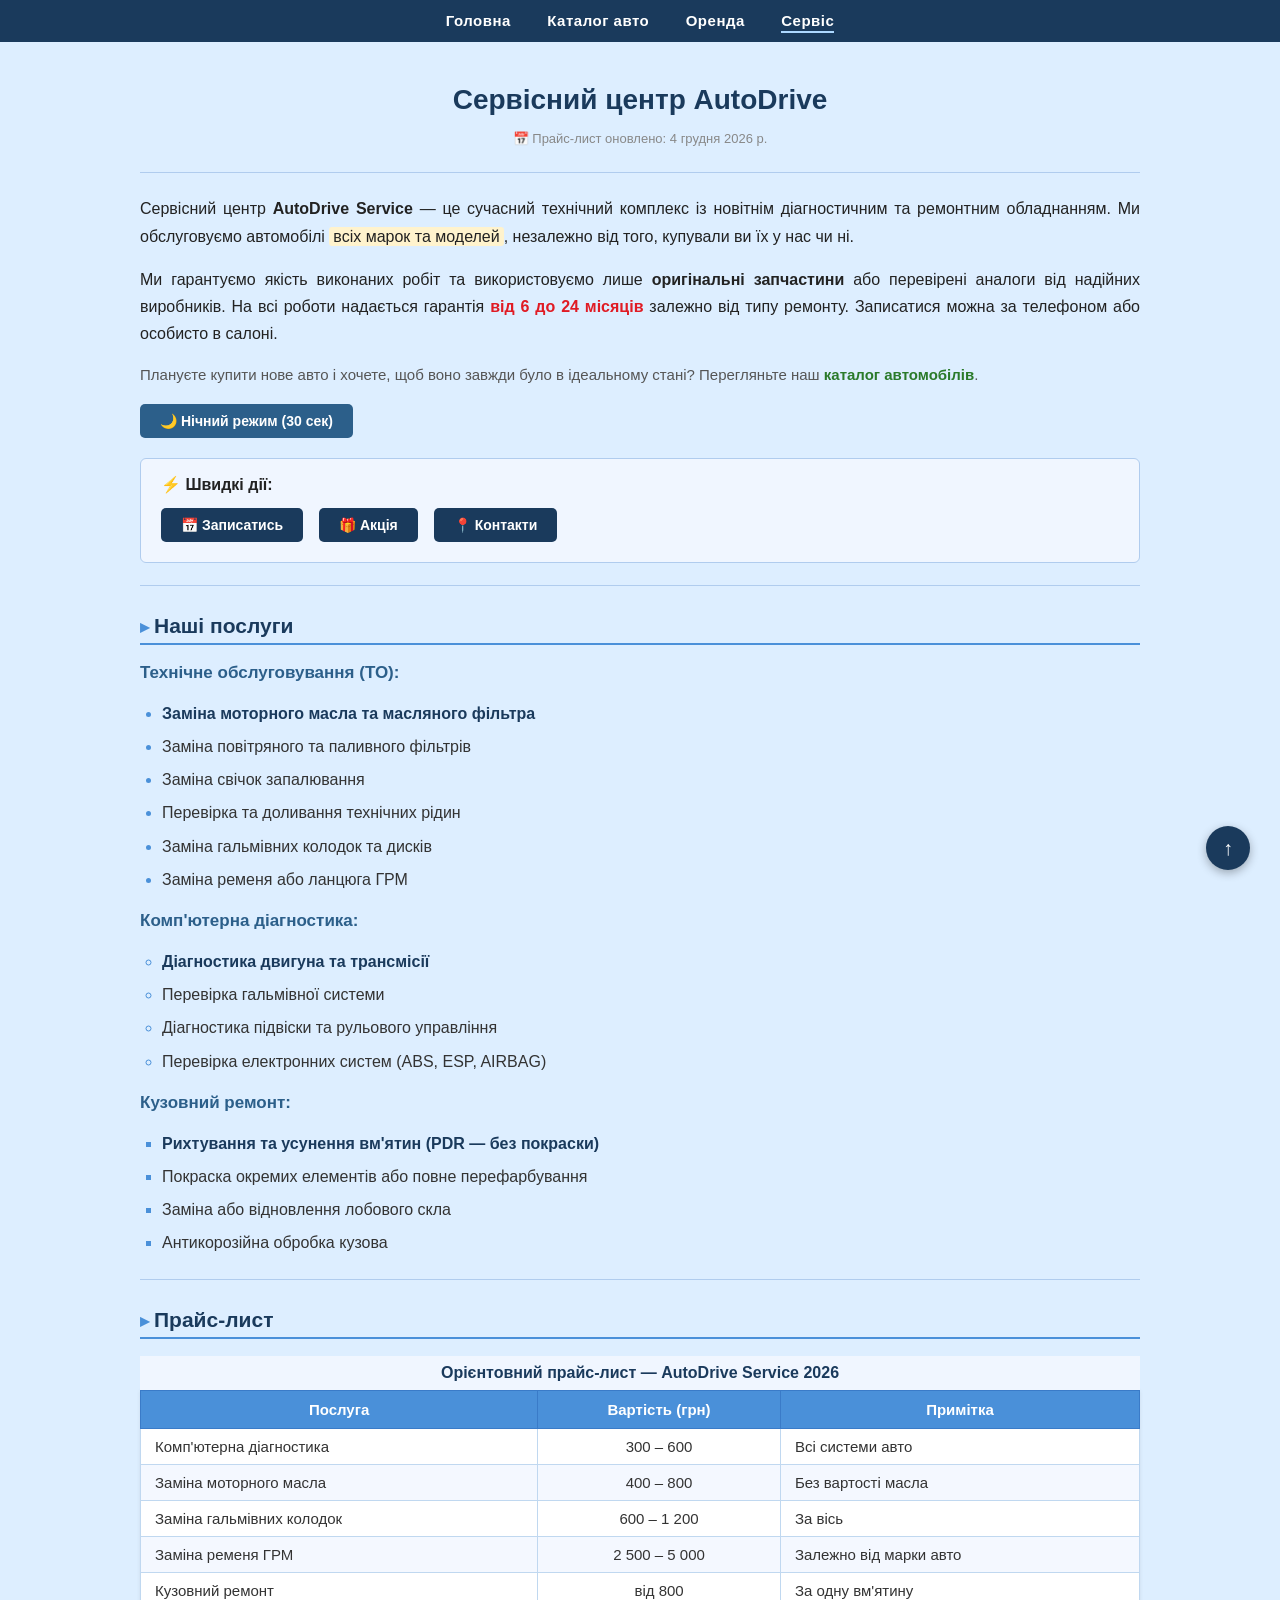
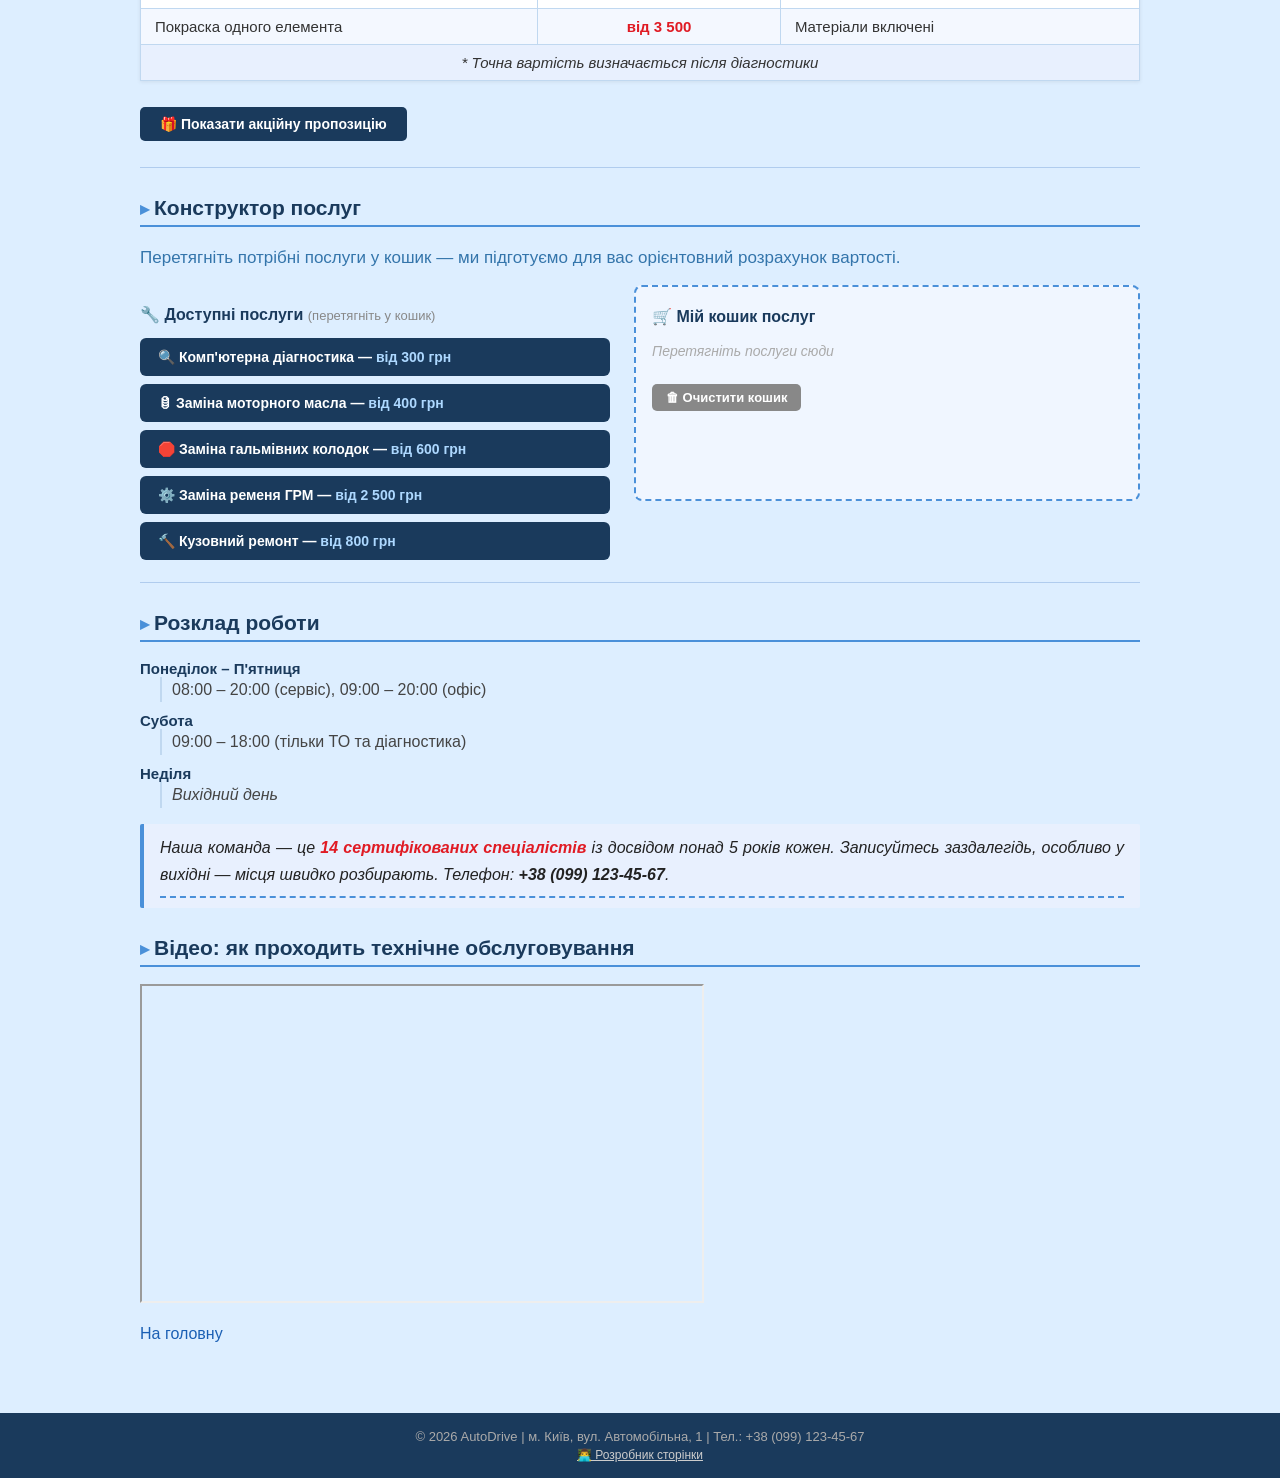
<file: Service.html>
<!DOCTYPE html>
<html>
<head>
    <meta charset="UTF-8">
    <title>AutoDrive — Сервіс</title>
    <link rel="stylesheet" href="style.css">
    <style>
        p a[href="Catalog.html"] {
            color: #2a7a2a;
            font-weight: bold;
        }
    </style>
</head>
<body>

    <div class="navbar">
        <a href="index.html" id="nav-index">Головна</a>
        <a href="Catalog.html" id="nav-Catalog">Каталог авто</a>
        <a href="Rent.html" id="nav-Rent">Оренда</a>
        <a href="Service.html" id="nav-Service">Сервіс</a>
    </div>

    <a href="#top" class="scroll-top-btn" title="На початок сторінки">↑</a>

    <div class="content">

        <h1 id="top">Сервісний центр AutoDrive</h1>

        <script>
            document.write("<p style='text-align:center; font-size:13px; color:#888; margin:4px 0 10px;'>📅 Прайс-лист оновлено: " + new Date().toLocaleDateString("uk-UA", {year:"numeric", month:"long", day:"numeric"}) + "</p>");
        </script>

        <hr>

        <p>
            Сервісний центр <b>AutoDrive Service</b> — це сучасний технічний комплекс із
            новітнім діагностичним та ремонтним обладнанням. Ми обслуговуємо автомобілі
            <span class="highlight-word">всіх марок та моделей</span>, незалежно від того, купували ви їх у нас чи ні.
        </p>

        <p>
            Ми гарантуємо якість виконаних робіт та використовуємо лише <b>оригінальні запчастини</b>
            або перевірені аналоги від надійних виробників. На всі роботи надається гарантія
            <span class="price-tag">від 6 до 24 місяців</span> залежно від типу ремонту.
            Записатися можна за телефоном або особисто в салоні.
        </p>

        <p style="font-size: 15px; color: #555555;">
            Плануєте купити нове авто і хочете, щоб воно завжди було в ідеальному стані?
            Перегляньте наш <a href="Catalog.html">каталог автомобілів</a>.
        </p>

        <button class="btn-js btn-night" id="night-mode-btn" onclick="toggleNightMode()">🌙 Нічний режим (30 сек)</button>

        <!-- Завдання 2.2 -->
        <div id="service-quick-menu" class="js-demo-block" style="margin-top:16px;">
            <b>⚡ Швидкі дії:</b>
            <div style="margin-top:10px; display:flex; gap:10px; flex-wrap:wrap;">
                <button class="btn-js" data-action="book"
                        data-tooltip="Записатись на ТО або ремонт онлайн чи за телефоном">
                    📅 Записатись
                </button>
                <button class="btn-js" data-action="promo"
                        data-tooltip="Переглянути поточну акційну пропозицію від AutoDrive Service">
                    🎁 Акція
                </button>
                <button class="btn-js" data-action="contacts"
                        data-tooltip="Перейти до розкладу роботи та контактів сервісного центру">
                    📍 Контакти
                </button>
            </div>
        </div>

        <hr>

        <h2><a name="services">Наші послуги</a></h2>

        <h3>Технічне обслуговування (ТО):</h3>
        <ul type="disc">
            <li>Заміна моторного масла та масляного фільтра</li>
            <li>Заміна повітряного та паливного фільтрів</li>
            <li>Заміна свічок запалювання</li>
            <li>Перевірка та доливання технічних рідин</li>
            <li>Заміна гальмівних колодок та дисків</li>
            <li>Заміна ременя або ланцюга ГРМ</li>
        </ul>

        <h3>Комп'ютерна діагностика:</h3>
        <ul type="circle">
            <li>Діагностика двигуна та трансмісії</li>
            <li>Перевірка гальмівної системи</li>
            <li>Діагностика підвіски та рульового управління</li>
            <li>Перевірка електронних систем (ABS, ESP, AIRBAG)</li>
        </ul>

        <h3>Кузовний ремонт:</h3>
        <ul type="square">
            <li>Рихтування та усунення вм'ятин (PDR — без покраски)</li>
            <li>Покраска окремих елементів або повне перефарбування</li>
            <li>Заміна або відновлення лобового скла</li>
            <li>Антикорозійна обробка кузова</li>
        </ul>

        <hr>

        <h2 id="prices">Прайс-лист</h2>

        <table border="1" cellspacing="3" cellpadding="10" width="100%">
            <caption>Орієнтовний прайс-лист — AutoDrive Service 2026</caption>
            <thead>
                <tr>
                    <th>Послуга</th>
                    <th>Вартість (грн)</th>
                    <th>Примітка</th>
                </tr>
            </thead>
            <tbody>
                <tr>
                    <td>Комп'ютерна діагностика</td>
                    <td align="center">300 – 600</td>
                    <td>Всі системи авто</td>
                </tr>
                <tr>
                    <td>Заміна моторного масла</td>
                    <td align="center">400 – 800</td>
                    <td>Без вартості масла</td>
                </tr>
                <tr>
                    <td>Заміна гальмівних колодок</td>
                    <td align="center">600 – 1 200</td>
                    <td>За вісь</td>
                </tr>
                <tr>
                    <td>Заміна ременя ГРМ</td>
                    <td align="center">2 500 – 5 000</td>
                    <td>Залежно від марки авто</td>
                </tr>
                <tr>
                    <td>Кузовний ремонт</td>
                    <td align="center">від 800</td>
                    <td>За одну вм'ятину</td>
                </tr>
                <tr>
                    <td>Покраска одного елемента</td>
                    <td align="center"><span class="price-tag">від 3 500</span></td>
                    <td>Матеріали включені</td>
                </tr>
                <tr bgcolor="#e8f0fe">
                    <td colspan="3" align="center">
                        <i>* Точна вартість визначається після діагностики</i>
                    </td>
                </tr>
            </tbody>
        </table>

        <button class="btn-js" id="show-promo-btn" onclick="showPromoBanner()">🎁 Показати акційну пропозицію</button>

        <hr>

        <h2 id="basket-section">Конструктор послуг</h2>
        <p>Перетягніть потрібні послуги у кошик — ми підготуємо для вас орієнтовний розрахунок вартості.</p>

        <div class="service-basket-wrapper">

            <div class="service-drag-list">
                <p class="service-drag-list-heading">
                    🔧 Доступні послуги <span>(перетягніть у кошик)</span>
                </p>
                <div class="service-drag-items">
                    <div class="service-drag-item"
                         data-name="Комп'ютерна діагностика" data-price="450"
                         data-tooltip="Повна діагностика всіх систем авто. Вартість від 300 до 600 грн.">
                        🔍 Комп'ютерна діагностика — <span>від 300 грн</span>
                    </div>
                    <div class="service-drag-item"
                         data-name="Заміна моторного масла" data-price="600"
                         data-tooltip="Заміна масла та масляного фільтра. Без вартості самого масла.">
                        🛢 Заміна моторного масла — <span>від 400 грн</span>
                    </div>
                    <div class="service-drag-item"
                         data-name="Заміна гальмівних колодок" data-price="900"
                         data-tooltip="Заміна колодок за одну вісь. Ціна залежить від марки авто.">
                        🛑 Заміна гальмівних колодок — <span>від 600 грн</span>
                    </div>
                    <div class="service-drag-item"
                         data-name="Заміна ременя ГРМ" data-price="3500"
                         data-tooltip="Складна операція. Вартість залежить від марки та моделі авто.">
                        ⚙️ Заміна ременя ГРМ — <span>від 2 500 грн</span>
                    </div>
                    <div class="service-drag-item"
                         data-name="Кузовний ремонт" data-price="800"
                         data-tooltip="Рихтування та усунення вм'ятин. Ціна за одну вм'ятину.">
                        🔨 Кузовний ремонт — <span>від 800 грн</span>
                    </div>
                </div>
            </div>

            <div id="service-basket" class="service-basket-zone">
                <p class="service-basket-heading">🛒 Мій кошик послуг</p>
                <div id="service-basket-list"></div>
                <p id="basket-empty-msg" class="basket-empty-msg">Перетягніть послуги сюди</p>
                <p id="basket-total" class="basket-total"></p>
                <button class="btn-js btn-clear" id="basket-clear-btn">🗑 Очистити кошик</button>
            </div>

        </div>

        <hr>

        <h2 id="schedule">Розклад роботи</h2>

        <dl>
            <dt>Понеділок – П'ятниця</dt>
            <dd>08:00 – 20:00 (сервіс), 09:00 – 20:00 (офіс)</dd>
            <dt>Субота</dt>
            <dd>09:00 – 18:00 (тільки ТО та діагностика)</dd>
            <dt>Неділя</dt>
            <dd><i>Вихідний день</i></dd>
        </dl>

        <p class="highlighted">
            Наша команда — це <span class="price-tag">14 сертифікованих спеціалістів</span>
            із досвідом понад 5 років кожен. Записуйтесь заздалегідь, особливо у вихідні —
            місця швидко розбирають. Телефон: <b>+38 (099) 123-45-67</b>.
        </p>

        <h2>Відео: як проходить технічне обслуговування</h2>
        <iframe src="https://www.youtube.com/embed/9qTgWzUU2w8" width="560" height="315" allowfullscreen></iframe>

        <br><br>
        <a href="index.html">На головну</a>

    </div>

    <div class="footer">
        &copy; 2026 AutoDrive | м. Київ, вул. Автомобільна, 1 | Тел.: +38 (099) 123-45-67
        <br>
        <span
            onclick="showDeveloperInfo('Герасименко', 'Матвій')"
            title="Натисніть, щоб дізнатись про розробника"
            style="cursor:pointer; font-size:12px; color:#cccccc; text-decoration:underline; margin-top:4px; display:inline-block;">
            👨‍💻 Розробник сторінки
        </span>
    </div>

    <script src="scripts.js"></script>
    <script>
        highlightActiveNav();
    </script>

</body>
</html>
</file>
<file: style.css>
body {
    font-family: Arial, sans-serif;
    font-size: 16px;
    color: #222222;
    background-color: #ddeeff;
    margin: 0;
    padding: 0;
}


.navbar {
    background-color: #1a3a5c;
    padding: 12px 30px;
    text-align: center;
}

.navbar a {
    color: #ffffff !important; 
    text-decoration: none;
    margin: 0 16px;
    font-size: 15px;
    font-weight: bold;
    letter-spacing: 0.5px;
}

.navbar a:hover {
    color: #add8ff !important;
    text-decoration: underline;
}

.content {
    max-width: 1000px;
    margin: 0 auto;
    padding: 20px 30px 40px;
}

.content > h2 {
    font-size: 21px;
    color: #1a3a5c;
    border-bottom: 2px solid #4a90d9;
    padding-bottom: 5px;
    margin-top: 28px;
}

h1 {
    font-size: 28px;
    color: #1a3a5c;
    text-align: center;
    margin: 20px 0 10px;
    line-height: 1.3;
}

h2 + p {
    font-size: 17px;
    color: #3475ab;
}

h3 {
    font-size: 17px;
    color: #2c5f8a;
    margin-top: 18px;
}

a:link {
    color: #1a5fb4;
    text-decoration: none;
}

a:visited {
    color: #813d9c;
}

a:hover {
    color: #e01b24;
    text-decoration: underline;
}

a:active {
    color: #ff6600;
    text-decoration: underline;
}

p {
    line-height: 1.7;
    margin-bottom: 12px;
    text-align: justify;
}

.highlighted {
    background-color: #e8f0fe;
    border-left: 4px solid #4a90d9;
    padding: 10px 16px;
    font-style: italic;
    border-radius: 2px;
}


.highlighted::after {
    content: "";
    display: block;
    margin-top: 8px;
    border-bottom: 2px dashed #4a90d9;
}

#contacts {
    background-color: #f0f6ff;
    border: 1px solid #b0ccee;
    padding: 14px 20px;
    border-radius: 4px;
    line-height: 1.9;
}

#why {
    color: #1a3a5c;
}

hr {
    border: none;
    border-top: 1px solid #b0ccee;
    margin: 22px 0;
}

ul {
    padding-left: 22px;
    margin-bottom: 14px;
}

ul li {
    margin-bottom: 6px;
    color: #333333;
    line-height: 1.7;
}

ul li::marker {
    color: #4a90d9;
}

ol {
    padding-left: 22px;
    margin-bottom: 14px;
}

ol li {
    margin-bottom: 6px;
    color: #333333;
    line-height: 1.7;
}

ol li::marker {
    color: #1a3a5c;
    font-weight: bold;
}

dl {
    margin-bottom: 14px;
}

dt {
    font-weight: bold;
    color: #1a3a5c;
    margin-top: 10px;
    font-size: 15px;
}

dd {
    margin-left: 20px;
    color: #444444;
    line-height: 1.6;
    border-left: 2px solid #c0d8f0;
    padding-left: 10px;
}

table {
    width: 100%;
    border-collapse: collapse;
    margin-bottom: 22px;
    background-color: #ffffff;
    font-size: 15px;
    box-shadow: 0 1px 4px rgba(0,0,0,0.08);
}

table caption {
    font-size: 16px;
    font-weight: bold;
    color: #1a3a5c;
    padding: 8px;
    text-align: center;
    background-color: #f0f6ff;
}

table th {
    background-color: #4a90d9;
    color: #ffffff;
    padding: 10px 14px;
    text-align: center;
    font-size: 15px;
    border: 1px solid #3a7bc8;
}

table td {
    padding: 9px 14px;
    border: 1px solid #c0d8f0;
    color: #333333;
}

.sp {
    text-align: center;
}

table tr:nth-child(even) td {
    background-color: #f4f8ff;
}

table tr:hover td {
    background-color: #ddeeff;
}

.footer {
    text-align: center;
    padding: 16px;
    background-color: #1a3a5c;
    color: #aaaaaa;
    font-size: 13px;
    margin-top: 30px;
}

.footer a {
    color: #aaaaaa;
}


ul li:first-child,
ol li:first-child {
    font-weight: bold;
    color: #1a3a5c;
}


.content > h2::before {
    content: "▸ ";
    color: #4a90d9;
    font-size: 18px;
}


.float-img {
    float: right;
    margin: 0 0 16px 24px;
    border: 3px solid #4a90d9;
    border-radius: 6px;
}

.clearfix::after {
    content: "";
    display: block;
    clear: both;
}

.scroll-top-btn {
    position: fixed;
    bottom: 30px;
    right: 30px;
    background-color: #1a3a5c;
    color: #ffffff;
    font-size: 20px;
    width: 44px;
    height: 44px;
    line-height: 44px;
    text-align: center;
    border-radius: 50%;
    text-decoration: none;
    box-shadow: 0 3px 10px rgba(0,0,0,0.3);
    z-index: 999;
}

.scroll-top-btn:link,
.scroll-top-btn:visited {
    color: #ffffff;
}

.scroll-top-btn:hover {
    background-color: #4a90d9;
    color: #ffffff;
    text-decoration: none;
}


.car-card {
    position: relative;
    display: inline-block;
}

.car-label {
    position: absolute;
    top: 8px;
    left: 8px;
    background-color: #e01b24;
    color: #ffffff;
    font-size: 12px;
    font-weight: bold;
    padding: 3px 9px;
    border-radius: 4px;
    letter-spacing: 0.5px;
}


.price-tag {
    color: #e01b24;
    font-weight: bold;
}

.highlight-word {
    background-color: #fff3cd;
    padding: 1px 4px;
    border-radius: 3px;
}


/* кнопки JS функцій  */
.btn-js {
    display: inline-block;
    padding: 9px 20px;
    background-color: #1a3a5c;
    color: #fff;
    border: none;
    border-radius: 5px;
    cursor: pointer;
    font-size: 14px;
    font-weight: bold;
    margin: 4px 6px 4px 0;
    text-decoration: none;
    transition: background 0.2s;
}

.btn-js:hover {
    background-color: #4a90d9;
    color: #fff;
    text-decoration: none;
}

.btn-js:link,
.btn-js:visited {
    color: #fff;
}

.btn-js-secondary {
    display: none;
    padding: 9px 20px;
    background-color: #888;
    color: #fff;
    border: none;
    border-radius: 5px;
    cursor: pointer;
    font-size: 14px;
    font-weight: bold;
    margin: 4px 0;
    transition: background 0.2s;
}

.btn-js-secondary:hover {
    background-color: #555;
}

.btn-night {
    background-color: #2c5f8a;
}

.btn-night:hover {
    background-color: #1a3a5c;
}


.js-demo-block {
    background: #f0f6ff;
    border: 1px solid #b0ccee;
    border-radius: 6px;
    padding: 16px 20px;
    margin: 18px 0;
}

.js-demo-block h3 {
    margin-top: 0;
    color: #1a3a5c;
}

.car-of-day-wrapper {
    background: #f0f6ff;
    border: 1px solid #b0ccee;
    border-radius: 6px;
    padding: 16px 20px;
    margin: 18px 0;
}

#why-list li {
    cursor: pointer;
    border-radius: 4px;
    padding: 2px 6px;
    transition: background 0.2s, color 0.2s;
}

#why-list li.li-active {
    background-color: #fff3cd;
    color: #1a3a5c;
    font-weight: bold;
    border-left: 3px solid #4a90d9;
    padding-left: 10px;
}


.car-hover-card {
    display: inline-block;
    cursor: default;
    transition: transform 0.2s ease, box-shadow 0.2s ease;
}

#car-day-caption {
    font-style: italic;
    color: #3475ab;
    margin-top: 10px;
    font-size: 15px;
    min-height: 20px;
}

/* ── Конструктор послуг — перетягування ── */
.service-basket-wrapper {
    display: flex;
    gap: 24px;
    flex-wrap: wrap;
    align-items: flex-start;
}

.service-drag-list {
    flex: 1;
    min-width: 260px;
}

.service-drag-list-heading {
    font-weight: bold;
    color: #1a3a5c;
    margin-bottom: 10px;
}

.service-drag-list-heading span {
    font-weight: normal;
    font-size: 13px;
    color: #888;
}

.service-drag-items {
    display: flex;
    flex-direction: column;
    gap: 8px;
}

.service-drag-item {
    background: #1a3a5c;
    color: #fff;
    padding: 9px 16px;
    border-radius: 6px;
    cursor: grab;
    font-size: 14px;
    font-weight: bold;
    user-select: none;
    border: 2px solid transparent;
    transition: border-color 0.2s, box-shadow 0.2s;
}

.service-drag-item span {
    color: #add8ff;
}

.service-drag-item:hover {
    border-color: #4a90d9;
    box-shadow: 0 3px 10px rgba(74, 144, 217, 0.3);
}

.service-basket-zone {
    flex: 1;
    min-width: 260px;
    min-height: 180px;
    border: 2px dashed #4a90d9;
    border-radius: 8px;
    padding: 16px;
    background: #f0f6ff;
    transition: border-color 0.2s, background-color 0.2s;
}

.service-basket-heading {
    font-weight: bold;
    color: #1a3a5c;
    margin: 0 0 10px;
}

.basket-empty-msg {
    color: #aaa;
    font-style: italic;
    font-size: 14px;
    margin: 0;
}

.basket-total {
    font-weight: bold;
    color: #1a3a5c;
    margin-top: 10px;
    font-size: 15px;
}

.btn-clear {
    background-color: #888;
    font-size: 13px;
    padding: 6px 14px;
    margin-top: 8px;
}

.btn-clear:hover {
    background-color: #555;
}
</file>
